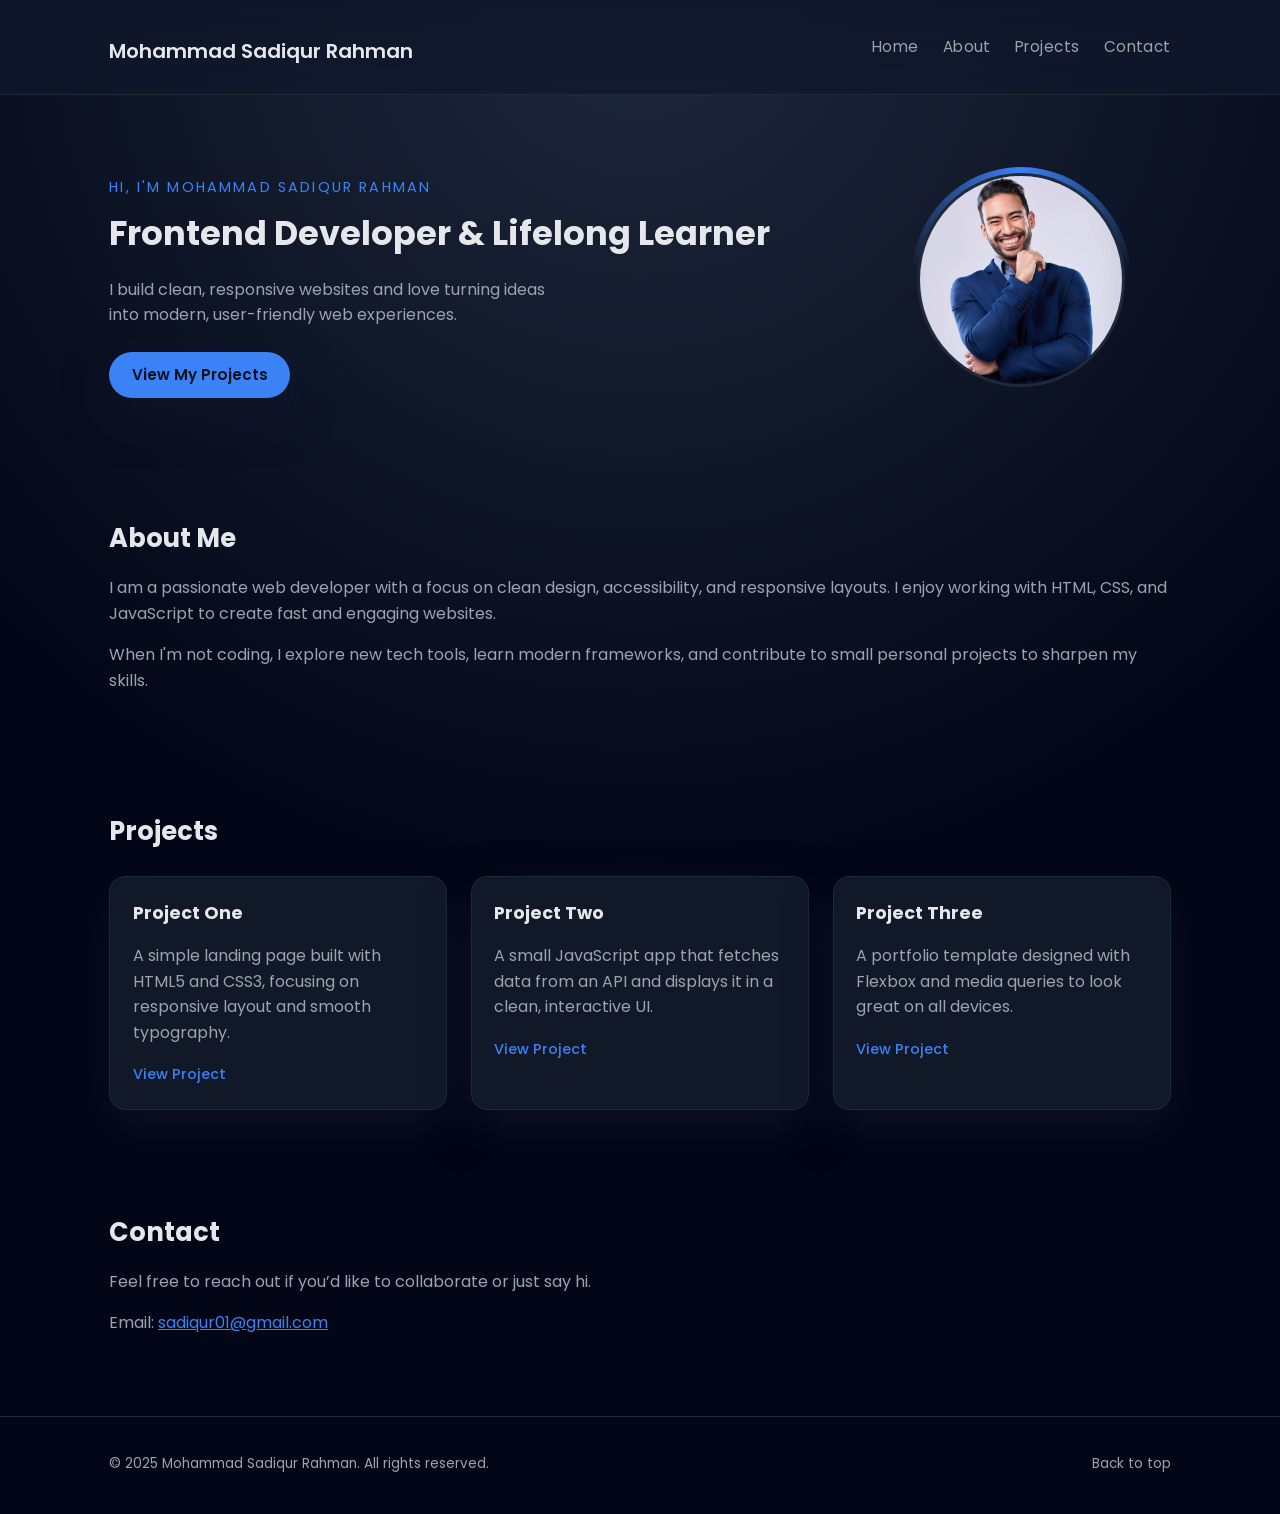
<file: PersonalPortfolio/index.html>
<!DOCTYPE html>
<html lang="en">
<head>
    <meta charset="UTF-8" />
    <title>Mohammad Sadiqur Rahman | Portfolio</title>
    <meta name="viewport" content="width=device-width, initial-scale=1.0" />
    <link rel="stylesheet" href="css/style.css" />

    <!-- Optional Google Font -->
    <link rel="preconnect" href="https://fonts.googleapis.com" />
    <link rel="preconnect" href="https://fonts.gstatic.com" crossorigin />
    <link href="https://fonts.googleapis.com/css2?family=Poppins:wght@300;400;600&display=swap" rel="stylesheet" />
</head>
<body>
    <!-- HEADER -->
    <header class="site-header">
        <div class="container header-content">
            <h1 class="logo">
                <a href="#hero">Mohammad Sadiqur Rahman</a>
            </h1>

            <nav class="main-nav" aria-label="Main navigation">
                <ul>
                    <li><a href="#hero">Home</a></li>
                    <li><a href="#about">About</a></li>
                    <li><a href="#projects">Projects</a></li>
                    <li><a href="#contact">Contact</a></li>
                </ul>
            </nav>
        </div>
    </header>

    <!-- MAIN CONTENT -->
    <main>
        <!-- PROFILE SECTION -->
        <section id="hero" class="hero" aria-labelledby="hero-title">
            <div class="container hero-content">
                <div class="hero-text">
                    <p class="tagline">Hi, I'm Mohammad Sadiqur Rahman </p>
                    <h2 id="hero-title">Frontend Developer & Lifelong Learner</h2>
                    <p class="hero-description">
                        I build clean, responsive websites and love turning ideas into 
                        modern, user-friendly web experiences.
                    </p>
                    <a class="btn" href="#projects">View My Projects</a>
                </div>

                <figure class="hero-image">
                    <!-- Profile image with alt attribute -->
                    <img src="images/profile.jpg" alt="Mohammad Sadiqur" />
                </figure>
            </div>
        </section>

        <!-- ABOUT SECTION -->
        <section id="about" class="section about" aria-labelledby="about-title">
            <div class="container">
                <h2 id="about-title">About Me</h2>
                <p>
                    I am a passionate web developer with a focus on clean design, 
                    accessibility, and responsive layouts. I enjoy working with 
                    HTML, CSS, and JavaScript to create fast and engaging websites.
                </p>
                <p>
                    When I'm not coding, I explore new tech tools, learn modern frameworks, 
                    and contribute to small personal projects to sharpen my skills.
                </p>
            </div>
        </section>

        <!-- PROJECTS SECTION -->
        <section id="projects" class="section projects" aria-labelledby="projects-title">
            <div class="container">
                <h2 id="projects-title">Projects</h2>

                <!-- Flexbox layout for project cards -->
                <div class="projects-grid">
                    <article class="project-card">
                        <h3>Project One</h3>
                        <p>
                            A simple landing page built with HTML5 and CSS3, 
                            focusing on responsive layout and smooth typography.
                        </p>
                        <a href="#" class="project-link">View Project</a>
                    </article>

                    <article class="project-card">
                        <h3>Project Two</h3>
                        <p>
                            A small JavaScript app that fetches data from an API 
                            and displays it in a clean, interactive UI.
                        </p>
                        <a href="#" class="project-link">View Project</a>
                    </article>

                    <article class="project-card">
                        <h3>Project Three</h3>
                        <p>
                            A portfolio template designed with Flexbox and media queries 
                            to look great on all devices.
                        </p>
                        <a href="#" class="project-link">View Project</a>
                    </article>
                </div>
            </div>
        </section>

        <!-- CONTACT SECTION -->
        <section id="contact" class="section contact" aria-labelledby="contact-title">
            <div class="container">
                <h2 id="contact-title">Contact</h2>
                <p>
                    Feel free to reach out if you’d like to collaborate or just say hi.
                </p>
                <p>
                    Email: <a href="mailto:you@example.com">sadiqur01@gmail.com</a>
                </p>
            </div>
        </section>
    </main>

    <!-- FOOTER -->
    <footer class="site-footer">
        <div class="container footer-content">
            <p>© 2025 Mohammad Sadiqur Rahman. All rights reserved.</p>
            <div class="footer-links">
                <a href="#hero">Back to top</a>
            </div>
        </div>
    </footer>
</body>
</html>
</file>
<file: PersonalPortfolio/css/style.css>
*,
*::before,
*::after {
    box-sizing: border-box;
}

:root {
    --bg-color: #0f172a;
    --card-bg: #111827;
    --accent: #3b82f6;
    --accent-soft: rgba(59, 130, 246, 0.15);
    --text-main: #e5e7eb;
    --text-muted: #9ca3af;
    --border-soft: #1f2937;
    --radius-lg: 16px;
    --shadow-soft: 0 18px 45px rgba(15, 23, 42, 0.65);
    --header-offset: 100px; 
}

html {
    scroll-behavior: smooth;
}

body {
    margin: 0;
    font-family: "Poppins", system-ui, -apple-system, BlinkMacSystemFont, sans-serif;
    background: radial-gradient(circle at top, #1e293b 0, #020617 55%);
    color: var(--text-main);
    line-height: 1.6;
}

/* Utility container */
.container {
    width: 100%;
    max-width: 1100px;
    margin: 0 auto;
    padding: 0 1.2rem;
}

/* ==== Header ==== */
.site-header {
    position: sticky;
    top: 0;
    z-index: 20;
    backdrop-filter: blur(16px);
    background: linear-gradient(to bottom, rgba(15, 23, 42, 0.95), rgba(15, 23, 42, 0.7));
    border-bottom: 1px solid var(--border-soft);
}

.header-content {
    display: flex;                /* FLEXBOX */
    align-items: center;
    justify-content: space-between;
    padding: 0.9rem 0.1;
}

.logo a {
    font-weight: 600;
    font-size: 1.25rem;
    text-decoration: none;
    color: var(--text-main);
}

.logo a:hover {
    color: var(--accent);
}

.main-nav ul {
    list-style: none;
    display: flex;                /* FLEXBOX */
    gap: 1.5rem;
    margin: 0;
    padding: 0;
}

.main-nav a {
    text-decoration: none;
    color: var(--text-muted);
    font-size: 0.95rem;
    letter-spacing: 0.03em;
}

.main-nav a:hover {
    color: var(--accent);
}

/* ==== Profile section ==== */
.hero {
    padding: 3.5rem 0 3rem;
    scroll-margin-top: 140px;
}

.hero-content {
    display: flex;                /* FLEXBOX */
    align-items: center;
    justify-content: space-between;
    gap: 2.5rem;
}

.hero-text {
    flex: 1 1 50%;
}

.tagline {
    font-size: 0.9rem;
    text-transform: uppercase;
    letter-spacing: 0.15em;
    color: var(--accent);
    margin-bottom: 0.5rem;
}

.hero-text h2 {
    font-size: 2.1rem;
    margin: 0 0 0.8rem;
}

.hero-description {
    margin-bottom: 1.5rem;
    color: var(--text-muted);
    max-width: 450px;
}

.btn {
    display: inline-block;
    padding: 0.7rem 1.4rem;
    border-radius: 999px;
    text-decoration: none;
    background: var(--accent);
    color: #0b1120;
    font-weight: 600;
    font-size: 0.95rem;
    box-shadow: var(--shadow-soft);
}

.btn:hover {
    background: #2563eb;
}

/* Profile Image */
.hero-image {
    flex: 0 0 220px;
    max-width: 260px;
    border-radius: 50%;
    padding: 6px;
    background: radial-gradient(circle at top, var(--accent), transparent 60%);
}

.hero-image img {
    display: block;
    width: 100%;
    height: auto;
    border-radius: 50%;
    border: 3px solid var(--border-soft);
}

/* ==== Sections (About, Projects, Contact) ==== */
.section {
    padding: 2.5rem 0;
    scroll-margin-top: var(--header-offset);
}

.section h2 {
    font-size: 1.6rem;
    margin-bottom: 1rem;
}

.section p {
    color: var(--text-muted);
}

/* ==== Projects ==== */
.projects-grid {
    display: flex;               
    flex-wrap: wrap;
    gap: 1.5rem;
    margin-top: 1.5rem;
}

.project-card {
    flex: 1 1 280px;
    background: var(--card-bg);
    border-radius: var(--radius-lg);
    padding: 1.4rem;
    border: 1px solid var(--border-soft);
    box-shadow: var(--shadow-soft);
}

.project-card h3 {
    margin-top: 0;
    margin-bottom: 0.5rem;
    font-size: 1.1rem;
}

.project-card p {
    margin-bottom: 1rem;
}

.project-link {
    text-decoration: none;
    font-size: 0.9rem;
    font-weight: 500;
    color: var(--accent);
}

.project-link:hover {
    text-decoration: underline;
}

/* ==== Contact ==== */
.contact p a {
    color: var(--accent);
}

/* ==== Footer ==== */
.site-footer {
    border-top: 1px solid var(--border-soft);
    padding: 1.4rem 0 1.6rem;
    margin-top: 1.5rem;
}

.footer-content {
    display: flex;             
    align-items: center;
    justify-content: space-between;
    gap: 1rem;
    font-size: 0.85rem;
    color: var(--text-muted);
}

.footer-links {
    display: flex;             
    gap: 1rem;
}

.footer-links a {
    text-decoration: none;
    color: var(--text-muted);
}

.footer-links a:hover {
    color: var(--accent);
}

/* ==== Responsive Styles ==== */
@media (max-width: 768px) {
    .header-content {
        flex-direction: column;
        align-items: flex-start;
        gap: 0.5rem;
    }

    .main-nav ul {
        flex-wrap: wrap;
        gap: 0.75rem;
    }

    .hero-content {
        flex-direction: column-reverse;
        text-align: center;
    }

    .hero-text {
        flex: 1 1 auto;
    }

    .hero-description {
        margin-left: auto;
        margin-right: auto;
    }

    .hero-image {
        margin: 0 auto 1rem;
    }

    .footer-content {
        flex-direction: column;
        align-items: flex-start;
    }
}

@media (max-width: 480px) {
    .hero-text h2 {
        font-size: 1.7rem;
    }

    .section {
        padding: 2rem 0;
    }

    .project-card {
        padding: 1.1rem;
    }
}
</file>
